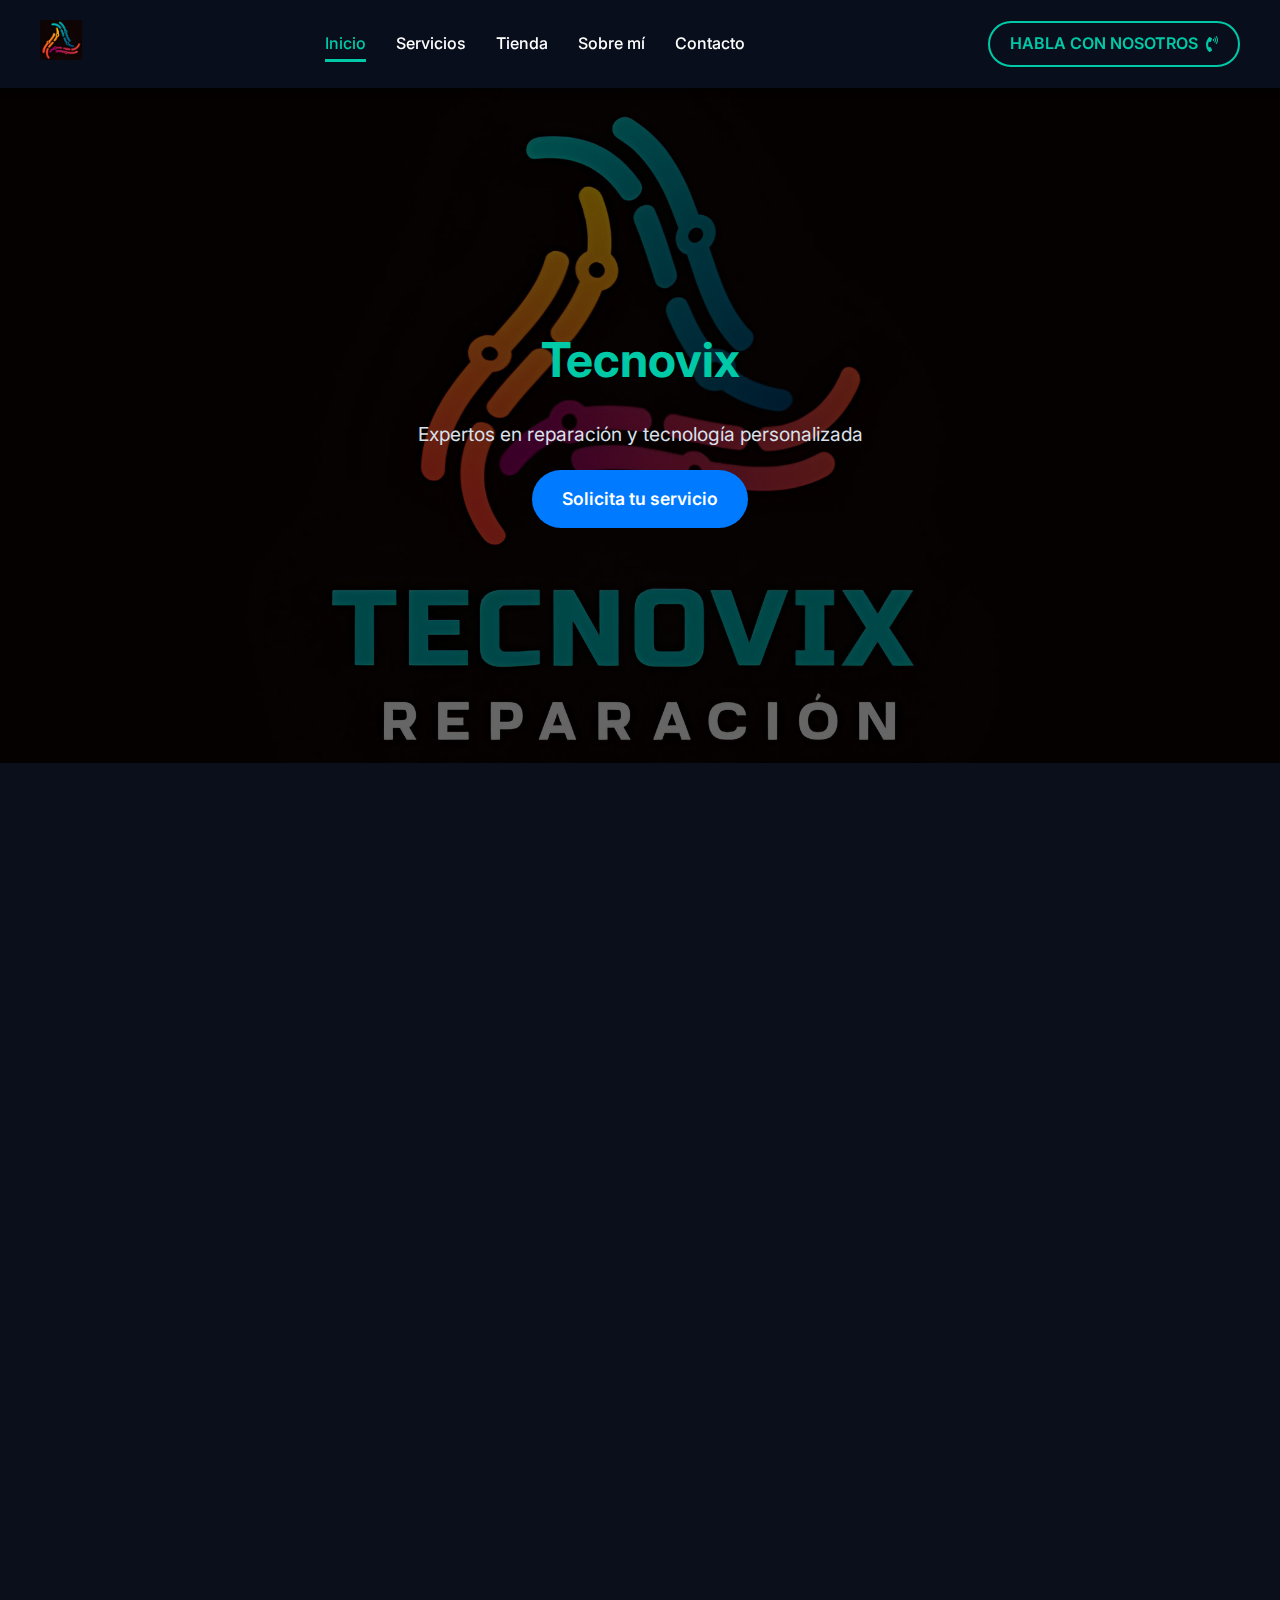
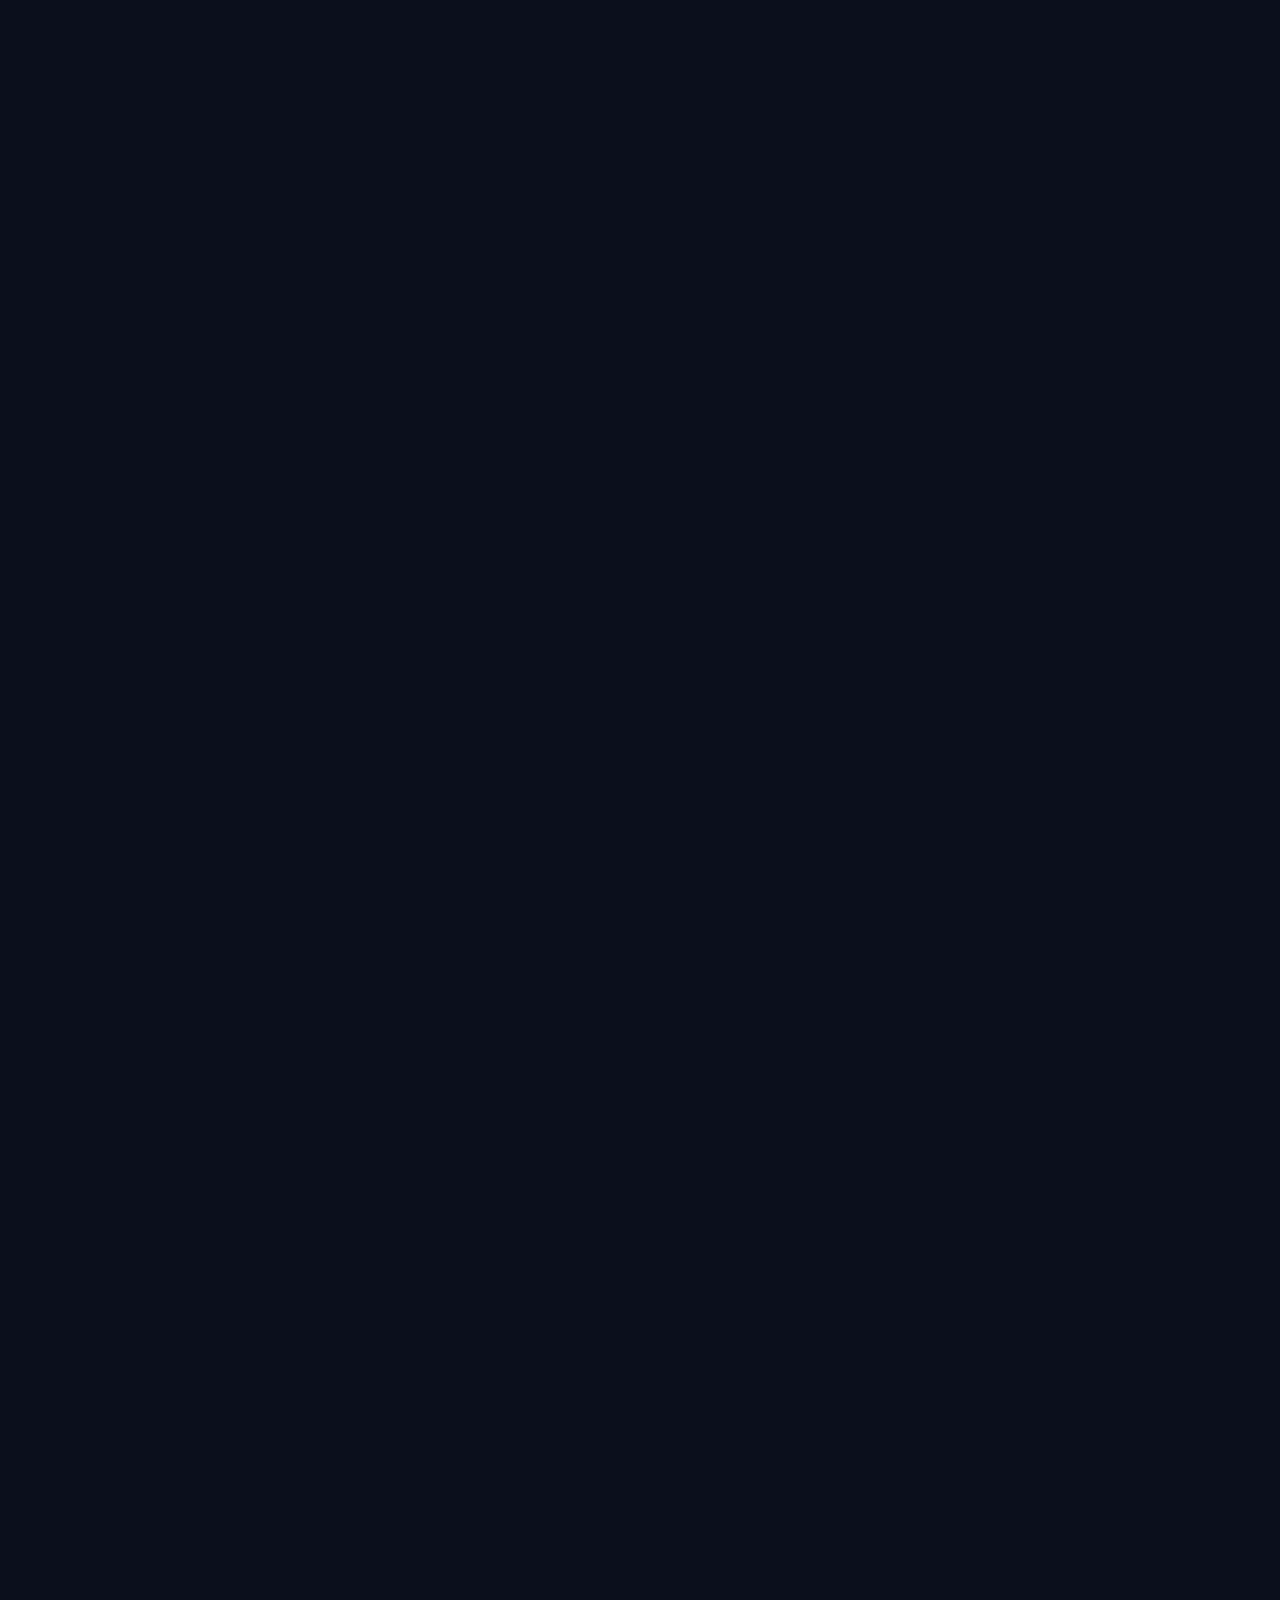
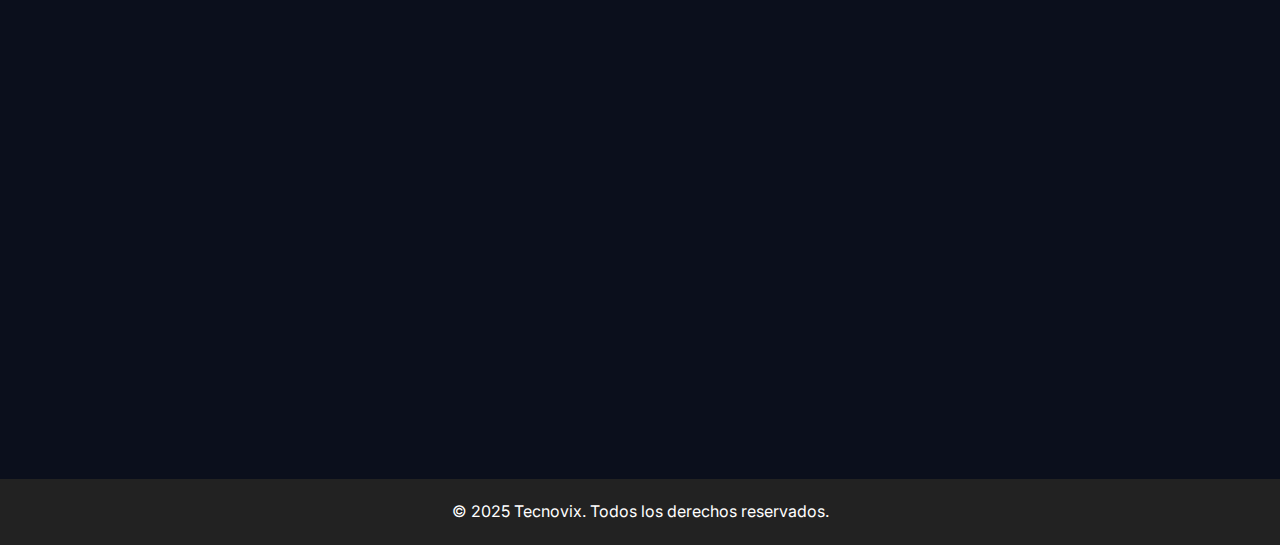
<file: index.html>
<!DOCTYPE html>
<html lang="es">
<head>
  <meta charset="UTF-8" />
  <meta name="viewport" content="width=device-width, initial-scale=1" />
  <title>Tecnovix - Reparación y Tecnología</title>
  <link href="https://fonts.googleapis.com/css2?family=Inter:wght@400;600;800&display=swap" rel="stylesheet" />
  <link rel="stylesheet" href="https://cdnjs.cloudflare.com/ajax/libs/font-awesome/5.15.4/css/all.min.css" />
  <link rel="stylesheet" href="https://fonts.googleapis.com/css2?family=Inter:wght@400;700;900&display=swap">
  <link rel="stylesheet" href="styles.css" />
</head>
<body>
  <header>
    <div class="logo">
      <img src="img/Tecnovix - Foto de portada 2 - copia.jpg" alt="Tecnovix logo">
    </div>
    <nav class="menu">
      <ul>
        <li><a href="#inicio" class="active">Inicio</a></li>
        <li><a href="#servicios">Servicios</a></li>
        <li><a href="#tienda">Tienda</a></li>
        <li><a href="#sobre">Sobre mí</a></li>
        <li><a href="#contacto">Contacto</a></li>
      </ul>
    </nav>
    <a href="#contacto" class="btn-contacto">
      HABLA CON NOSOTROS <i class="fas fa-phone-volume"></i>
    </a>
  </header>

  <!-- Hero -->
  <section class="hero">
    <div class="hero-content">
      <h1>Tecnovix</h1>
      <p>Expertos en reparación y tecnología personalizada</p>
      <a href="#contacto" class="btn-hero">Solicita tu servicio</a>
    </div>
  </section>

  <main>
    <section id="inicio" class="seccion-bienvenida invisible" data-anim="left">
  <div class="contenedor-bienvenida">
    <div class="texto-bienvenida">
      <h2>Bienvenido a <span>Tecnovix</span></h2>
      <p>
        Tu aliado tecnológico en reparaciones, ventas y desarrollo de software.
      </p>
      <p>
        En Tecnovix nos dedicamos a ofrecer soluciones integrales que cubren todas tus necesidades tecnológicas. Ya sea que necesites reparar tus dispositivos electrónicos, adquirir productos de calidad o desarrollar un software a la medida de tu negocio, estamos aquí para ayudarte con profesionalismo y compromiso.
      </p>
      <p>
        Nuestra misión es facilitar tu vida y potenciar tu crecimiento mediante tecnología confiable y adaptada a tus objetivos. Contamos con un equipo especializado que combina experiencia y pasión por la innovación para brindarte un servicio rápido, eficiente y personalizado.
      </p>
      <p>
        Confía en Tecnovix para mantener tus dispositivos en óptimas condiciones, renovar tu equipo con productos garantizados y transformar tus ideas en soluciones digitales efectivas. Juntos haremos que la tecnología trabaje a tu favor.
      </p>
    </div>

    <div class="galeria-bienvenida">
      <img src="img/Reparación de dispositivos.jpeg" alt="Reparación de dispositivos" />
      <img src="img/Venta de productos.jpeg" alt="Venta de productos" />
      <img src="img/2.jpg" alt="Desarrollo de software" />
    </div>
  </div>
</section>


    <section id="servicios" class="section invisible" data-anim="up">
      <h2>Nuestros Servicios</h2>
      <div class="card-container">
        <div class="card">
          <i class="fas fa-mobile-alt"></i>
          <h3>Celulares</h3>
          <p>Cambio de pantalla, batería, software, desbloqueo y más.</p>
        </div>
        <div class="card">
          <i class="fas fa-laptop-code"></i>
          <h3>Computadoras</h3>
          <p>Mantenimiento, formateo, upgrades, limpieza y soporte técnico.</p>
        </div>
        <div class="card">
          <i class="fas fa-print"></i>
          <h3>Impresoras</h3>
          <p>Revisión, limpieza, instalación y reparación de fallas comunes.</p>
        </div>
        <div class="card">
          <i class="fas fa-code"></i>
          <h3>Software</h3>
          <p>Desarrollo de páginas web, apps, sistemas administrativos y más.</p>
        </div>
      </div>
    </section>

    <section id="tienda" class="section invisible" data-anim="down">
      <h2>Tienda Electrónica</h2>
      <div class="product-grid">
        <div class="product-card">
          <img src="img/Bocinas 3 Pulgadas2.jpg" alt="Producto 1" />
          <h3>Bocina Bluetooth Portátil 3"</h3>
          <p>Altavoz Bluetooth portátil con sonido 360°, luces RGB y batería de larga duración. Ideal para música en exteriores y viajes.</p>
          <p class="price">$250.00 MXN</p>
          <!-- <p class="discount">10% OFF</p> -->
        </div>
        <div class="product-card">
          <img src="img/Audifono Manos Libres 1hora Aut123.jpg" alt="Producto 2" />
          <h3>Audifono Manos Libres 1hora Aut123</h3>
          <p>El modelo AUT123 tiene conector 3.5 mm, compatible con smartphones, tablets, laptops y más. Su diseño ergonómico garantiza comodidad y ajuste seguro para uso prolongado.</p>
          <p class="price">$100.00 MXN</p>
        </div>
        <div class="product-card">
          <img src="img/Auriculares A6S TWS Inalámbricos Bluetooth 5,0 .png" alt="Producto 3" />
          <h3>Auriculares A6S TWS Inalámbricos Bluetooth 5,0 </h3>
          <p>Auriculares A6S TWS con Bluetooth 5.0, sonido nítido, conexión estable y diseño cómodo. Ideales para uso diario sin cables.</p>
          <p class="price">$150.00 MXN</p>
        </div>
        <div class="product-card">
          <img src="img/Captura de pantalla 2025-06-29 225210.png" alt="Producto 4" />
          <h3>Auriculares inalámbricos Bluetooth </h3>
          <p>Air31 Max-auriculares inalámbricos con Bluetooth, cascos binaurales pequeños, estéreo, graves, TWS, deportivos</p>
          <p class="price">$150.00 MXN</p>
        </div>
        <div class="more-products-btn">
  <a href="tienda.html" class="btn-more">Ver más productos</a>
</div>
      </div>
    </section>

    <section id="sobre" class="section invisible" data-anim="up">
      <h2>Sobre mí</h2>
      <p>Soy Jesús Antonio Rivera Zavalza, Ingeniero en Software dedicado a crear soluciones tecnológicas personalizadas que impulsan el crecimiento de empresas y proyectos personales. Mi formación y pasión por la tecnología me permiten abordar retos en hardware, redes, programación y desarrollo de software con un enfoque integral y detallado.
        <br><br>
        Creo firmemente en la importancia de entender a fondo las necesidades de cada cliente para diseñar herramientas y servicios que realmente aporten valor. Más allá de entregar un producto, me enfoco en construir relaciones de confianza mediante una comunicación clara, atención personalizada y un compromiso constante con la calidad.
        <br><br>
        Mi objetivo es facilitar que las personas y negocios aprovechen al máximo las oportunidades que brinda la tecnología, simplificando procesos y optimizando recursos. Desde la reparación profesional de dispositivos electrónicos hasta el desarrollo de páginas web y software a medida, busco siempre ofrecer soluciones innovadoras, eficientes y adaptadas a cada contexto.
        <br><br>
        Estoy convencido de que la tecnología debe ser una aliada accesible y efectiva para todos, por eso trabajo con dedicación para que cada proyecto sea un éxito, combinando conocimiento técnico con creatividad y una actitud orientada a resultados.
      </p>
    </section>

    <section id="contacto" class="section invisible" data-anim="left">
      <h2>Contáctanos</h2>
      <p>Puedes contactarnos por:</p>
      <div class="contact-icons">
        <a href="https://wa.me/+526951081226" target="_blank" aria-label="WhatsApp"><i class="fab fa-whatsapp"></i></a>
        <a href="https://facebook.com/tu-perfil" target="_blank" aria-label="Facebook"><i class="fab fa-facebook-f"></i></a>
        <a href="https://github.com/Antoniorz12" target="_blank" aria-label="GitHub"><i class="fab fa-github"></i></a>
      </div>

    </section>
  </main>

  <footer class="footer">
    <p>&copy; 2025 Tecnovix. Todos los derechos reservados.</p>
  </footer>

  <script src="script.js"></script>
</body>
</html>
</file>
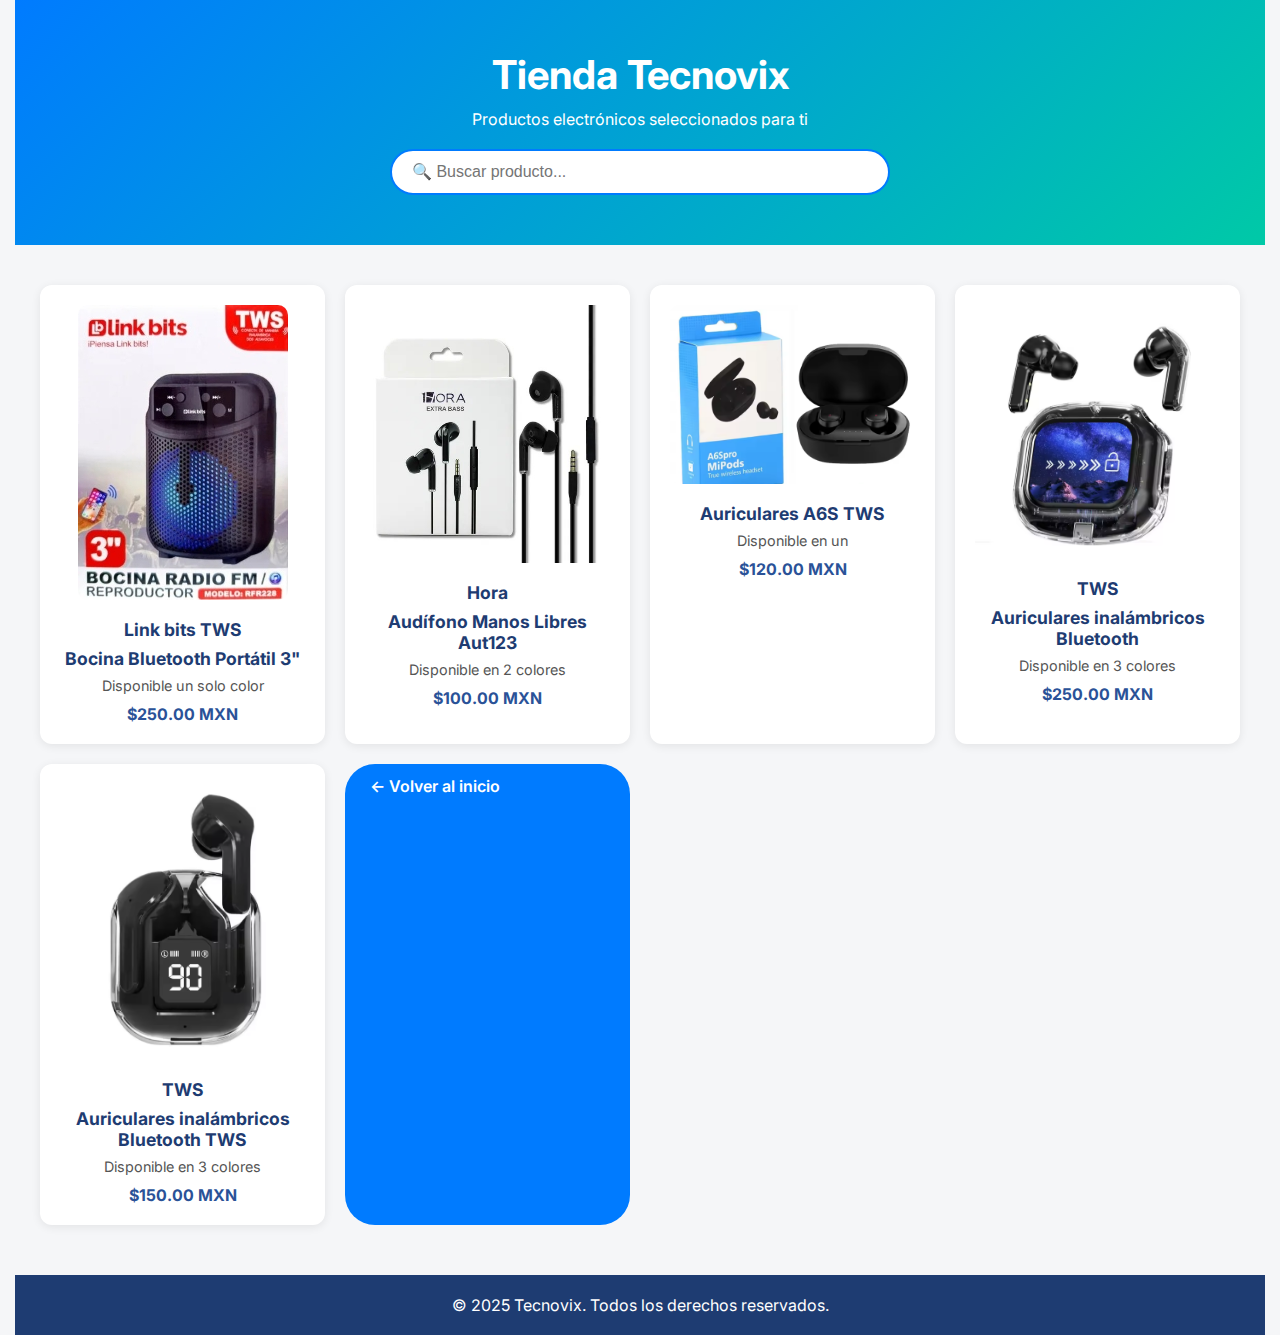
<file: Tienda.html>
<!DOCTYPE html>
<html lang="es">
<head>
  <meta charset="UTF-8" />
  <meta name="viewport" content="width=device-width, initial-scale=1" />
  <title>Tienda Tecnovix</title>
  <link href="https://fonts.googleapis.com/css2?family=Inter:wght@400;600&display=swap" rel="stylesheet">
  <link rel="stylesheet" href="https://cdnjs.cloudflare.com/ajax/libs/font-awesome/6.5.0/css/all.min.css" />
  <link rel="stylesheet" href="tienda.css" />
</head>
<body>
  <header class="store-header">
    <h1>Tienda Tecnovix</h1>
    <p>Productos electrónicos seleccionados para ti</p>
    <main class="store-main">
  <div class="search-container">
    <input type="text" id="searchInput" placeholder="🔍 Buscar producto..." onkeyup="filtrarProductos()" />
  </div>
  </header>

  <main class="store-container" id="productList">
    <div class="product-card" onclick="location.href='Bocina Bluetooth Portátil.html'">
        <img src="img/Bocinas 3 Pulgadas2.jpg" alt="Bocina Bluetooth">
        <h3>Link bits TWS</h3>
        <h3>Bocina Bluetooth Portátil 3"</h3>
        <p>Disponible un solo color</p>
        <span class="price">$250.00 MXN</span>
    </div>


    <div class="product-card" onclick="location.href='Aut123.html'">
      <img src="img/Audifono Manos Libres 1hora Aut123.jpg" alt="Audifono Aut123">
      <h3>Hora</h3>
      <h3>Audífono Manos Libres Aut123</h3>
      <p>Disponible en 2 colores</p>
      <span class="price">$100.00 MXN</span>
    </div>

    <div class="product-card" onclick="location.href='producto3.html'">
      <img src="img/Auriculares A6S TWS Inalámbricos Bluetooth 5,0 .png" alt="A6S TWS">
      <h3>Auriculares A6S TWS</h3>
      <p>Disponible en un</p>
      <span class="price">$120.00 MXN</span>
    </div>

    <div class="product-card" onclick="location.href='producto4.html'">
      <img src="img/Captura de pantalla 2025-06-29 225210.png" alt="A6S TWS">
      <h3>TWS</h3>
      <h3>Auriculares inalámbricos Bluetooth</h3>
      <p>Disponible en 3 colores</p>
      <span class="price">$250.00 MXN</span>
    </div>

    <div class="product-card" onclick="location.href='producto4.html'">
      <img src="img/Captura de pantalla 2025-06-30 012525.png" alt="A6S TWS">
      <h3>TWS</h3>
      <h3>Auriculares inalámbricos Bluetooth TWS</h3>
      <p>Disponible en 3 colores</p>
      <span class="price">$150.00 MXN</span>
    </div>

    <!-- Puedes duplicar más productos aquí -->
     <a href="index.html" class="btn-more">← Volver al inicio</a>
  </main>

  <footer class="footer">
    <p>&copy; 2025 Tecnovix. Todos los derechos reservados.</p>
  </footer>

  <script src="Tienda.js"></script>
</body>
</html>
</file>
<file: styles.css>
html {
  scroll-behavior: smooth;
}

* {
  box-sizing: border-box;
  margin: 0;
  padding: 0;
}

body {
  font-family: 'Inter', sans-serif;
  background: #f8f9fa;
  color: #333;
}

.hero {
  background: linear-gradient(135deg, #007BFF, #00C9A7);
  color: white;
  padding: 100px 20px;
  text-align: center;
}

.hero-content h1 {
  font-size: 3em;
  margin-bottom: 10px;
}

.hero-content p {
  font-size: 1.2em;
  margin-bottom: 20px;
}

.btn-hero {
  background: white;
  color: #007BFF;
  padding: 12px 25px;
  border-radius: 30px;
  font-weight: bold;
  text-decoration: none;
  transition: background 0.3s;
}

.btn-hero:hover {
  background: #e0e0e0;
}

.navbar {
  background: #333;
  padding: 15px;
  text-align: center;
}

.navbar ul {
  list-style: none;
}

.navbar li {
  display: inline-block;
  margin: 0 15px;
}

.navbar a {
  color: white;
  text-decoration: none;
  font-weight: 600;
  transition: color 0.3s;
}

.navbar a:hover {
  color: #00C9A7;
}

.section {
  padding: 60px 20px;
  max-width: 1000px;
  margin: auto;
  text-align: center;
}

.section h2 {
  font-size: 2.2em;
  margin-bottom: 20px;
  color: #007BFF;
}

.card-container {
  display: grid;
  grid-template-columns: repeat(auto-fit, minmax(220px, 1fr));
  gap: 20px;
  margin-top: 30px;
}

.card:hover {
  transform: translateY(-5px);
}

.card i {
  font-size: 2.5em;
  color: #00C9A7;
  margin-bottom: 10px;
}

/* ===== TIENDA - GRILLA DE PRODUCTOS ===== */
.product-grid {
  display: grid;
  grid-template-columns: repeat(5, 1fr);
  gap: 30px;
  margin-top: 30px;
}

.product-card {
  background: white;
  padding: 20px;
  border-radius: 12px;
  box-shadow: 0 4px 15px rgba(0, 0, 0, 0.1);
  text-align: center;
  transition: transform 0.3s;
}

.product-card:hover {
  transform: translateY(-5px);
}

.product-card img {
  max-width: 50%;
  height: auto;
  border-radius: 10px;
  margin-bottom: 15px;
}

.product-card h3 {
  color: #007BFF;
  margin-bottom: 10px;
}

.product-card p {
  font-size: 0.8em; /* tamaño más pequeño */
  margin-bottom: 6px;
  color: #333;
}

.product-card .price {
  font-weight: 700;
  font-size: 1.1em;
  color: #00C9A7;
}

.product-card .discount {
  font-weight: 700;
  color: #FF4D4D;
  font-size: 0.9em;
}

.contact-icons {
  margin-top: 20px;
  display: flex;
  justify-content: center;
  gap: 30px;
}

.contact-icons a {
  color: #007BFF;
  font-size: 2.5rem;
  transition: color 0.3s, transform 0.3s;
}

.contact-icons a:hover {
  color: #00C9A7;
  transform: scale(1.2);
}

.footer {
  background: #222;
  color: white;
  padding: 20px;
  text-align: center;
  margin-top: 40px;
}

/* Botón Ver más productos */

.more-products-btn {
  margin-top: 20px;
  display: flex;
  justify-content: flex-end;
  max-width: 1000px;
  margin-left: auto;
  margin-right: auto;
  padding-right: 20px;
}

.btn-more {
  display: inline-block;
  background-color: #007BFF;
  color: white;
  padding: 12px 25px;
  font-weight: 600;
  border-radius: 30px;
  text-decoration: none;
  font-size: 1rem;
  transition: background-color 0.3s ease, transform 0.2s ease;
}

.btn-more:hover {
  background-color: #38aa67;
  transform: translateY(-2px);
}


/* Animaciones */

@keyframes slideInLeft {
  0% { opacity: 0; transform: translateX(-50px); }
  100% { opacity: 1; transform: translateX(0); }
}

@keyframes slideInUp {
  0% { opacity: 0; transform: translateY(50px); }
  100% { opacity: 1; transform: translateY(0); }
}

@keyframes slideInDown {
  0% { opacity: 0; transform: translateY(-50px); }
  100% { opacity: 1; transform: translateY(0); }
}

.invisible {
  opacity: 0;
}

.visible-left {
  animation: slideInLeft 0.8s ease-out forwards;
}

.visible-up {
  animation: slideInUp 0.8s ease-out forwards;
}

.visible-down {
  animation: slideInDown 0.8s ease-out forwards;
}

.seccion-bienvenida {
  background: linear-gradient(to bottom, #f7f9fc, #eef2f7);
  padding: 80px 20px;
}

.contenedor-bienvenida {
  display: flex;
  flex-direction: column;
  gap: 40px;
  max-width: 1200px;
  margin: auto;
}

.texto-bienvenida {
  text-align: center;
  color: #2c3e50;
}

.texto-bienvenida h2 {
  font-size: 3rem;
  font-weight: 800;
  margin-bottom: 20px;
}

.texto-bienvenida h2 span {
  color: #00C9A7;
}

.texto-bienvenida p {
  font-size: 1.25rem;
  line-height: 1.8;
  max-width: 900px;
  margin: 0 auto 20px;
}

.galeria-bienvenida {
  display: flex;
  justify-content: center;
  gap: 20px;
  flex-wrap: wrap;
}

.galeria-bienvenida img {
  width: 100%;
  max-width: 320px;
  border-radius: 12px;
  object-fit: cover;
  box-shadow: 0 6px 20px rgba(0, 0, 0, 0.1);
  transition: transform 0.3s ease;
}

.galeria-bienvenida img:hover {
  transform: scale(1.05);
}

/* Responsive */
@media (max-width: 768px) {
  .texto-bienvenida h2 {
    font-size: 2rem;
  }

  .texto-bienvenida p {
    font-size: 1.1rem;
  }

  .galeria-bienvenida {
    flex-direction: column;
    align-items: center;
  }
}

.hero {
  position: relative;
  background: url('img/Tecnovix\ -\ Foto\ de\ portada\ 2.jpg') center/cover no-repeat;
  height: 96vh; /* antes era 100vh */
  display: flex;
  align-items: center;
  justify-content: center;
  text-align: center;
  color: white;
}

.hero::before {
  content: "";
  position: absolute;
  top: 0;
  left: 0;
  width: 100%;
  height: 100%;
  background: rgba(0, 0, 0, 0.55); /* oscurece la imagen para legibilidad */
  z-index: 1;
}

.hero-content {
  position: relative;
  z-index: 2;
  max-width: 800px;
  padding: 0 20px;
}

.hero h1 {
  font-size: 3rem;
  margin-bottom: 15px;
  font-weight: 700;
  color: #00C9A7;
}

.hero p {
  font-size: 1.3rem;
  margin-bottom: 25px;
  color: #f4f4f4;
}

.btn-hero {
  display: inline-block;
  background-color: #007BFF;
  color: white;
  padding: 12px 25px;
  font-size: 1rem;
  border-radius: 30px;
  text-decoration: none;
  font-weight: 600;
  transition: background 0.3s ease;
}

.btn-hero:hover {
  background-color: #005bb5;
}


    /* Reset */
    * {
      box-sizing: border-box;
      margin: 0;
      padding: 0;
    }

    body {
      font-family: 'Inter', sans-serif;
      background-color: #0b0f1c; /* fondo oscuro */
      color: #fff;
      line-height: 1.5;
    }

    /* Topbar */
    .topbar {
      background-color: #121826;
      color: #b0b8d1;
      font-size: 0.85rem;
      text-align: right;
      padding: 5px 40px;
      user-select: none;
    }

    /* Header */
    header {
      background: rgba(10, 15, 28, 0.9);
      display: flex;
      justify-content: space-between;
      align-items: center;
      padding: 20px 40px;
      position: sticky;
      top: 0;
      z-index: 999;
      box-shadow: 0 2px 6px rgba(0,0,0,0.7);
    }

    .logo img {
      height: 40px;
      user-select: none;
    }

    /* Menu */
    .menu ul {
      display: flex;
      list-style: none;
      gap: 30px;
    }

    .menu ul li a {
      color: #fff;
      text-decoration: none;
      font-weight: 500;
      position: relative;
      padding: 4px 0;
      transition: color 0.3s ease;
    }

    .menu ul li a:hover,
    .menu ul li a.active {
      color: #00C9A7; /* verde menta Tecnovix */
    }

    /* Botón contacto */
    .btn-contacto {
      display: flex;
      align-items: center;
      gap: 8px;
      background: transparent;
      border: 2px solid #00C9A7;
      padding: 8px 20px;
      border-radius: 30px;
      color: #00C9A7;
      font-weight: 600;
      text-decoration: none;
      transition: all 0.3s ease;
      user-select: none;
    }

    .btn-contacto:hover {
      background: #00C9A7;
      color: #0b0f1c;
      border-color: #00C9A7;
    }

    /* Hero Section */
    .hero-section {
      background: url('img/bg-earth.jpg') center/cover no-repeat;
      height: 85vh;
      display: flex;
      flex-direction: column;
      justify-content: center;
      align-items: flex-start;
      padding: 0 40px;
      position: relative;
      user-select: none;
    }

    /* Capa oscura para mejor lectura */
    .hero-section::before {
      content: "";
      position: absolute;
      inset: 0;
      background: rgba(0,0,0,0.5);
      z-index: 0;
    }

    /* Contenido dentro de hero */
    .hero-section > * {
      position: relative;
      z-index: 1;
      max-width: 600px;
    }

    .hero-section h1 {
      font-size: 3.5rem;
      font-weight: 900;
      margin-bottom: 20px;
      color: #00C9A7;
    }

    .hero-section p {
      font-size: 1.2rem;
      margin-bottom: 30px;
      color: #dbe1ec;
    }

    /* Servicios */
    .servicios {
      display: flex;
      gap: 40px;
      margin-bottom: 40px;
      flex-wrap: wrap;
    }

    .servicio-item {
      flex: 1 1 150px;
      text-align: center;
      user-select: none;
    }

    .servicio-item i {
      font-size: 2rem;
      color: #00C9A7;
      margin-bottom: 10px;
      transition: color 0.3s ease;
    }

    .servicio-item div {
      font-weight: 600;
      color: #c0d6d9;
    }

    .servicio-item:hover i {
      color: #f0c040;
    }

    /* Botón amplio */
    .btn-amplio {
      background-color: #00C9A7;
      color: #0b0f1c;
      font-weight: bold;
      border: none;
      padding: 14px 40px;
      border-radius: 40px;
      font-size: 1.1rem;
      cursor: pointer;
      text-decoration: none;
      transition: background-color 0.3s ease;
      user-select: none;
      box-shadow: 0 4px 12px rgba(0,201,167,0.6);
    }

    .btn-amplio:hover {
      background-color: #00a58a;
      box-shadow: 0 6px 18px rgba(0,165,138,0.8);
    }

    /* Responsive */
    @media (max-width: 768px) {
      .menu ul {
        flex-direction: column;
        gap: 15px;
      }

      .hero-section {
        align-items: center;
        padding: 0 20px;
        text-align: center;
      }

      .hero-section h1 {
        font-size: 2.2rem;
      }

      .hero-section p {
        font-size: 1rem;
      }

      .servicios {
        flex-direction: column;
        gap: 30px;
      }

      .servicio-item {
        flex-basis: auto;
      }
    }

    :root {
  --verde: #00C9A7;
  --azul: #007BFF;
  --oscuro: #0b0f1c;
  --texto-claro: #dbe1ec;
  --trans: 0.4s;
  --radio: 12px;
}

/* Reseteo básico */
* {
  box-sizing: border-box;
  margin: 0;
  padding: 0;
}
body {
  background: var(--oscuro);
  color: white;
  font-family: 'Inter', sans-serif;
  line-height: 1.6;
}

/* Topbar */
.topbar {
  background: #121826;
  text-align: right;
  padding: 5px 40px;
  font-size: 0.85rem;
  color: #b0b8d1;
  user-select: none;
}

/* Header y menú */
header {
  background: rgba(10,15,28,0.95);
  display: flex;
  justify-content: space-between;
  align-items: center;
  padding: 20px 40px;
  position: sticky;
  top: 0;
  z-index: 10;
  backdrop-filter: blur(6px);
}
.logo img {
  height: 40px;
  user-select: none;
}
.menu ul {
  display: flex;
  gap: 30px;
}
.menu a {
  color: white;
  text-decoration: none;
  font-weight: 500;
  position: relative;
  padding: 4px 0;
}
.menu a::after {
  content: '';
  position: absolute;
  width: 0;
  height: 3px;
  background: var(--verde);
  bottom: -5px;
  left: 0;
  transition: width var(--trans);
}
.menu a:hover::after,
.menu a.active::after {
  width: 100%;
}
.btn-contacto {
  border: 2px solid var(--verde);
  padding: 8px 20px;
  border-radius: 30px;
  color: var(--verde);
  text-decoration: none;
  font-weight: 600;
  display: flex;
  align-items: center;
  gap: 8px;
  transition: all var(--trans);
}
.btn-contacto:hover {
  background: var(--verde);
  color: var(--oscuro);
}

/* Hero */
.hero {
  position: relative;
  background: url('img/Tecnovix - Foto de portada 2.jpg') center/cover no-repeat;
  height: 75vh;
  display: flex;
  align-items: center;
  justify-content: center;
  text-align: center;
}
.hero::before {
  content: '';
  position: absolute;
  inset: 0;
  background: rgba(0,0,0,0.6);
  z-index: 0;
}
.hero-content {
  position: relative;
  z-index: 1;
  max-width: 800px;
  padding: 0 20px;
}
.hero h1 {
  font-size: 3rem;
  color: var(--verde);
  font-weight: 700;
  animation: glow 2s ease-in-out infinite;
}
.hero p {
  margin: 20px 0;
  color: var(--texto-claro);
  font-size: 1.2rem;
}
.btn-hero {
  background: var(--azul);
  padding: 15px 30px;
  border-radius: 40px;
  font-size: 1.1rem;
  font-weight: 600;
  color: white;
  text-decoration: none;
  transition: background var(--trans), transform var(--trans);
}
.btn-hero:hover {
  background: var(--verde);
  transform: translateY(-5px);
}

/* Bienvenida */
.seccion-bienvenida {
  background: #121826;
  padding: 80px 20px;
}
.texto-bienvenida h2 {
  font-size: 2.8rem;
  font-weight: 800;
  margin-bottom: 20px;
}
.texto-bienvenida span {
  color: var(--verde);
}
.texto-bienvenida p {
  margin-bottom: 15px;
  font-size: 1.2rem;
  color: var(--texto-claro);
}
.galeria-bienvenida {
  display: flex;
  justify-content: center;
  gap: 20px;
  margin-top: 40px;
  flex-wrap: wrap;
}
.galeria-bienvenida img {
  width: 100%;
  max-width: 300px;
  border-radius: var(--radio);
  box-shadow: 0 8px 20px rgba(0,0,0,0.7);
  transition: transform var(--trans);
}
.galeria-bienvenida img:hover {
  transform: translateY(-10px) rotate(1deg);
}

/* Animación de glow */
@keyframes glow {
  0%,100% { text-shadow: 0 0 20px var(--verde); }
  50% { text-shadow: 0 0 30px white; }
}

/* Scroll animations */
.invisible { opacity: 0; }
.visible-left, .visible-up, .visible-down {
  opacity: 1;
  transform: none;
  transition: opacity 0.8s ease-out, transform 0.8s ease-out;
}
.invisible[data-anim="left"] { transform: translateX(-50px); }
.invisible[data-anim="up"] { transform: translateY(50px); }
.invisible[data-anim="down"] { transform: translateY(-50px); }

/* Responsive */
@media(max-width:768px) {
  .menu ul { flex-direction: column; gap:15px; }
  .hero h1 { font-size:2.2rem; }
  .texto-bienvenida h2 { font-size:2rem; }
  .texto-bienvenida p { font-size:1rem; }
  .galeria-bienvenida { flex-direction: column; align-items: center; }
}
</file>
<file: tienda.css>
* {
  box-sizing: border-box;
  margin: 0;
  padding: 0;
}

body {
  font-family: 'Inter', sans-serif;
  background-color: #f5f6f8;
  color: #333;
  padding: 0 15px;
}

.store-header {
  text-align: center;
  padding: 50px 20px 30px;
  background: linear-gradient(135deg, #007BFF, #00C9A7);
  color: white;
}

.store-header h1 {
  font-size: 2.5rem;
  margin-bottom: 10px;
}

.store-header p {
  font-size: 1rem;
}

.store-container {
  display: grid;
  grid-template-columns: repeat(auto-fit, minmax(240px, 1fr));
  gap: 20px;
  max-width: 1200px;
  margin: 40px auto;
}

.product-card {
  background: white;
  border-radius: 12px;
  box-shadow: 0 2px 10px rgba(0,0,0,0.08);
  padding: 20px;
  text-align: center;
  transition: transform 0.2s ease;
}

.product-card:hover {
  transform: translateY(-5px);
}

.product-card img {
  max-width: 100%;
  height: auto;
  border-radius: 10px;
  margin-bottom: 15px;
}

.product-card h3 {
  color: #1e3c72;
  font-size: 1.1rem;
  margin-bottom: 8px;
}

.product-card p {
  font-size: 0.9rem;
  color: #555;
  margin-bottom: 10px;
}

.price {
  font-size: 1rem;
  font-weight: bold;
  color: #2a5298;
}

.footer {
  text-align: center;
  padding: 20px;
  background: #1e3c72;
  color: white;
  margin-top: 50px;
}

.btn-more {
  display: inline-block;
  background-color: #007BFF;
  color: white;
  padding: 12px 25px;
  border-radius: 30px;
  text-decoration: none;
  font-weight: 600;
  transition: background-color 0.3s ease;
}

.btn-more:hover {
  background-color: #005bb5;
}

.search-container {
  max-width: 500px;
  margin: 20px auto;
  display: flex;
  justify-content: center;
}

#searchInput {
  width: 100%;
  padding: 12px 20px;
  font-size: 1rem;
  border-radius: 30px;
  border: 2px solid #007BFF;
  outline: none;
  transition: border-color 0.3s ease;
}

#searchInput:focus {
  border-color: #00C9A7;
  box-shadow: 0 0 8px rgba(0, 201, 167, 0.3);
}
</file>
